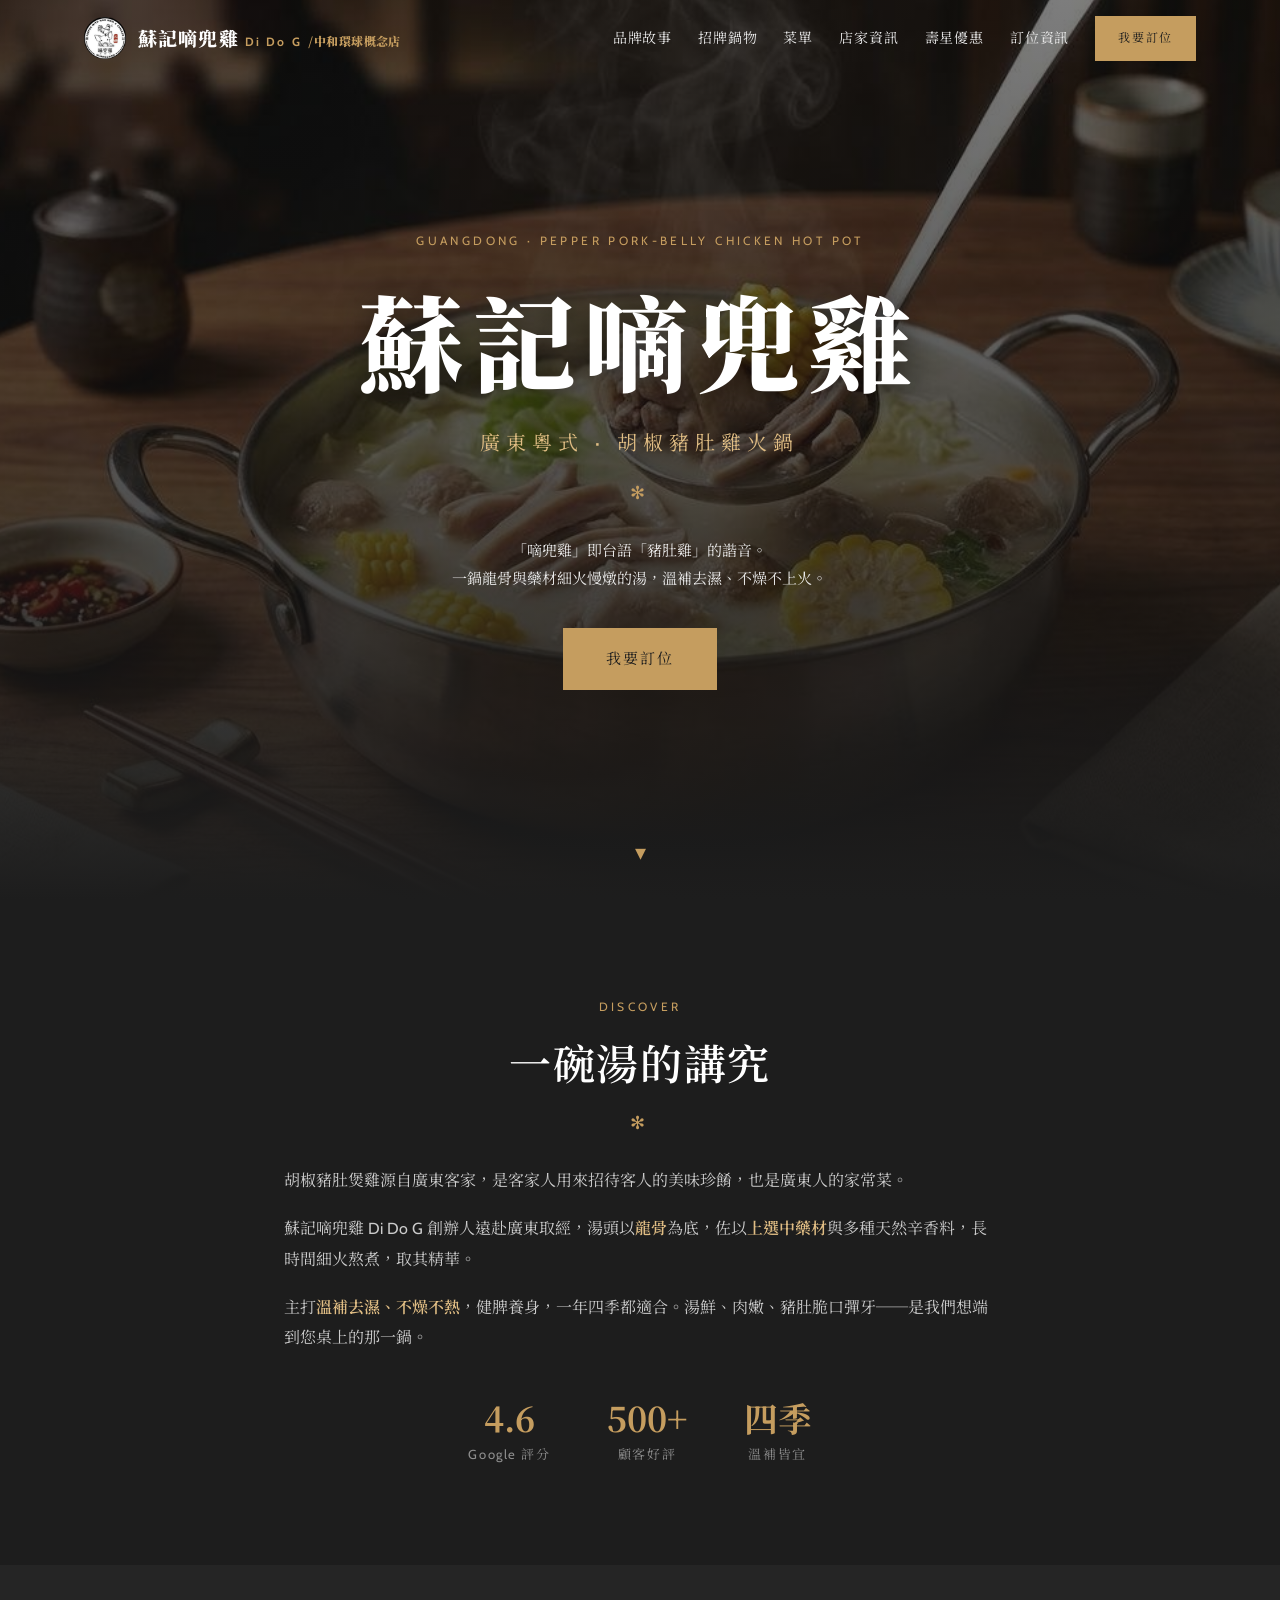
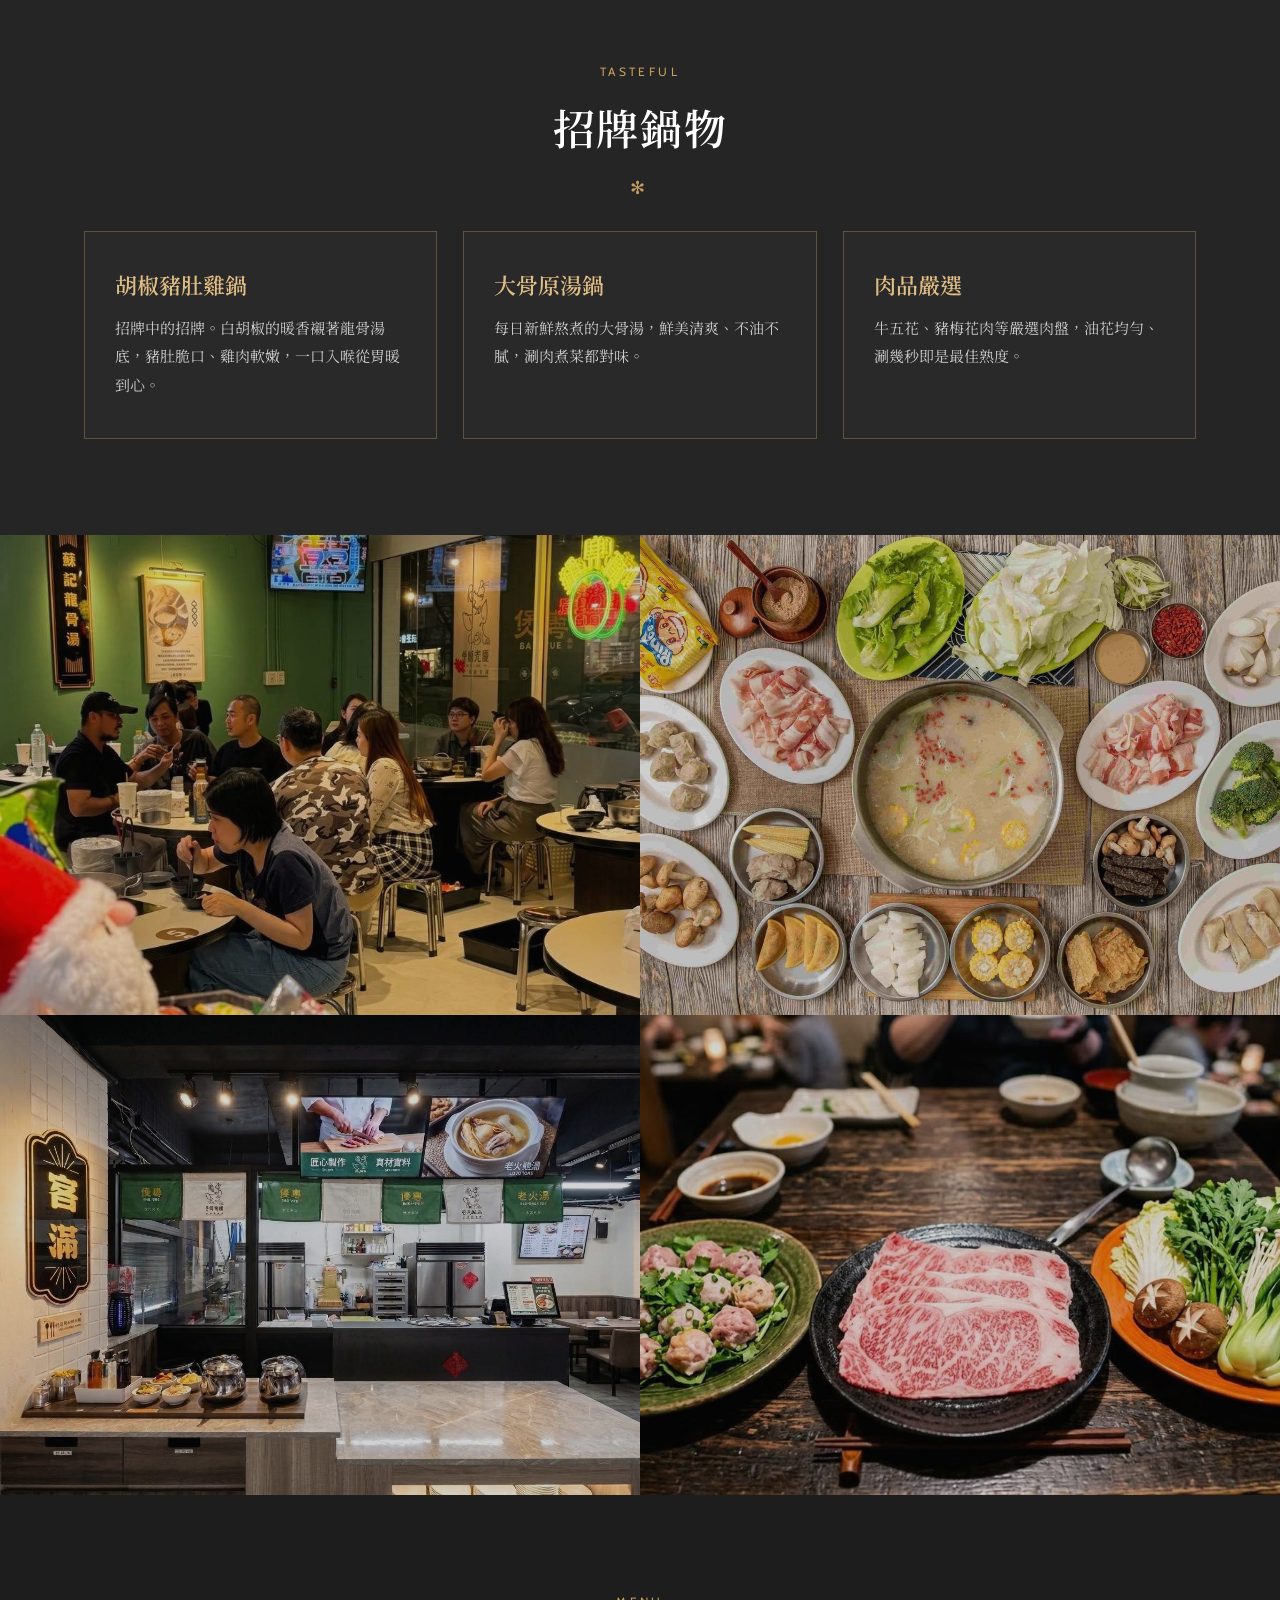
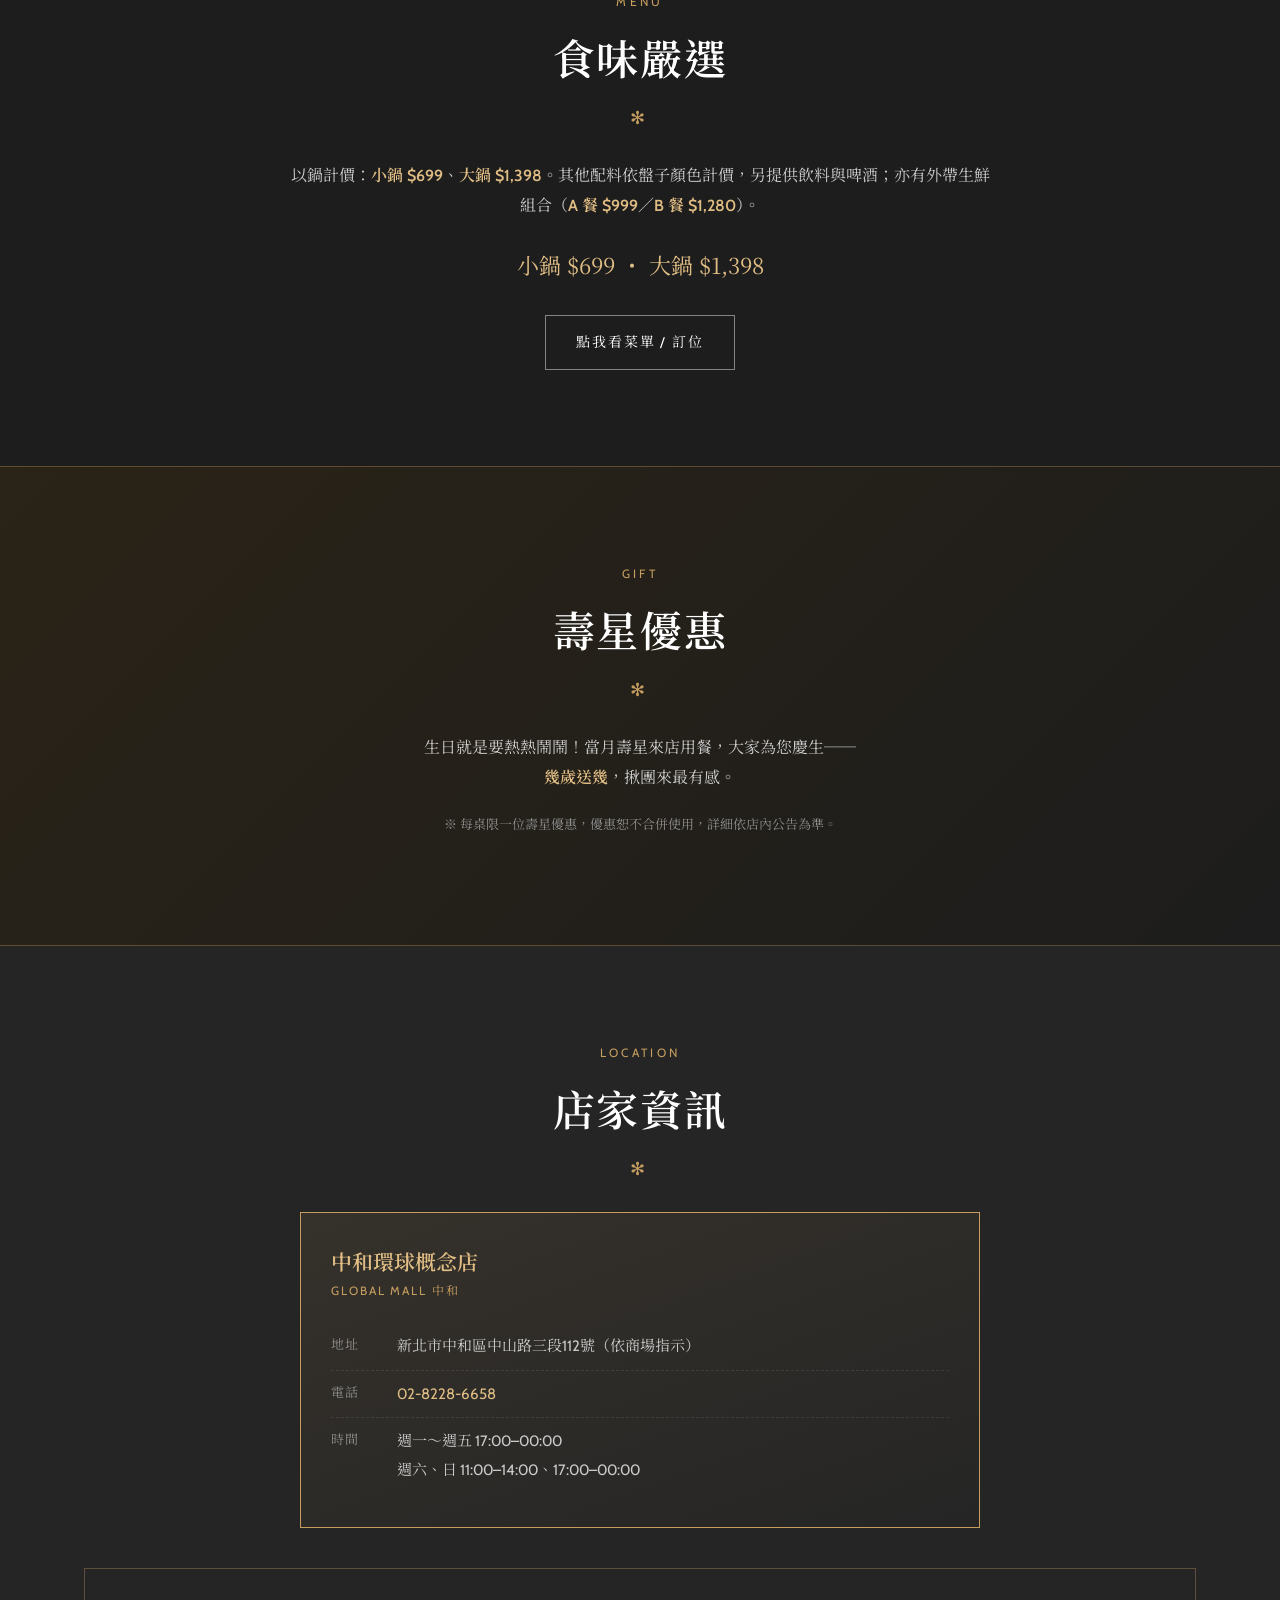
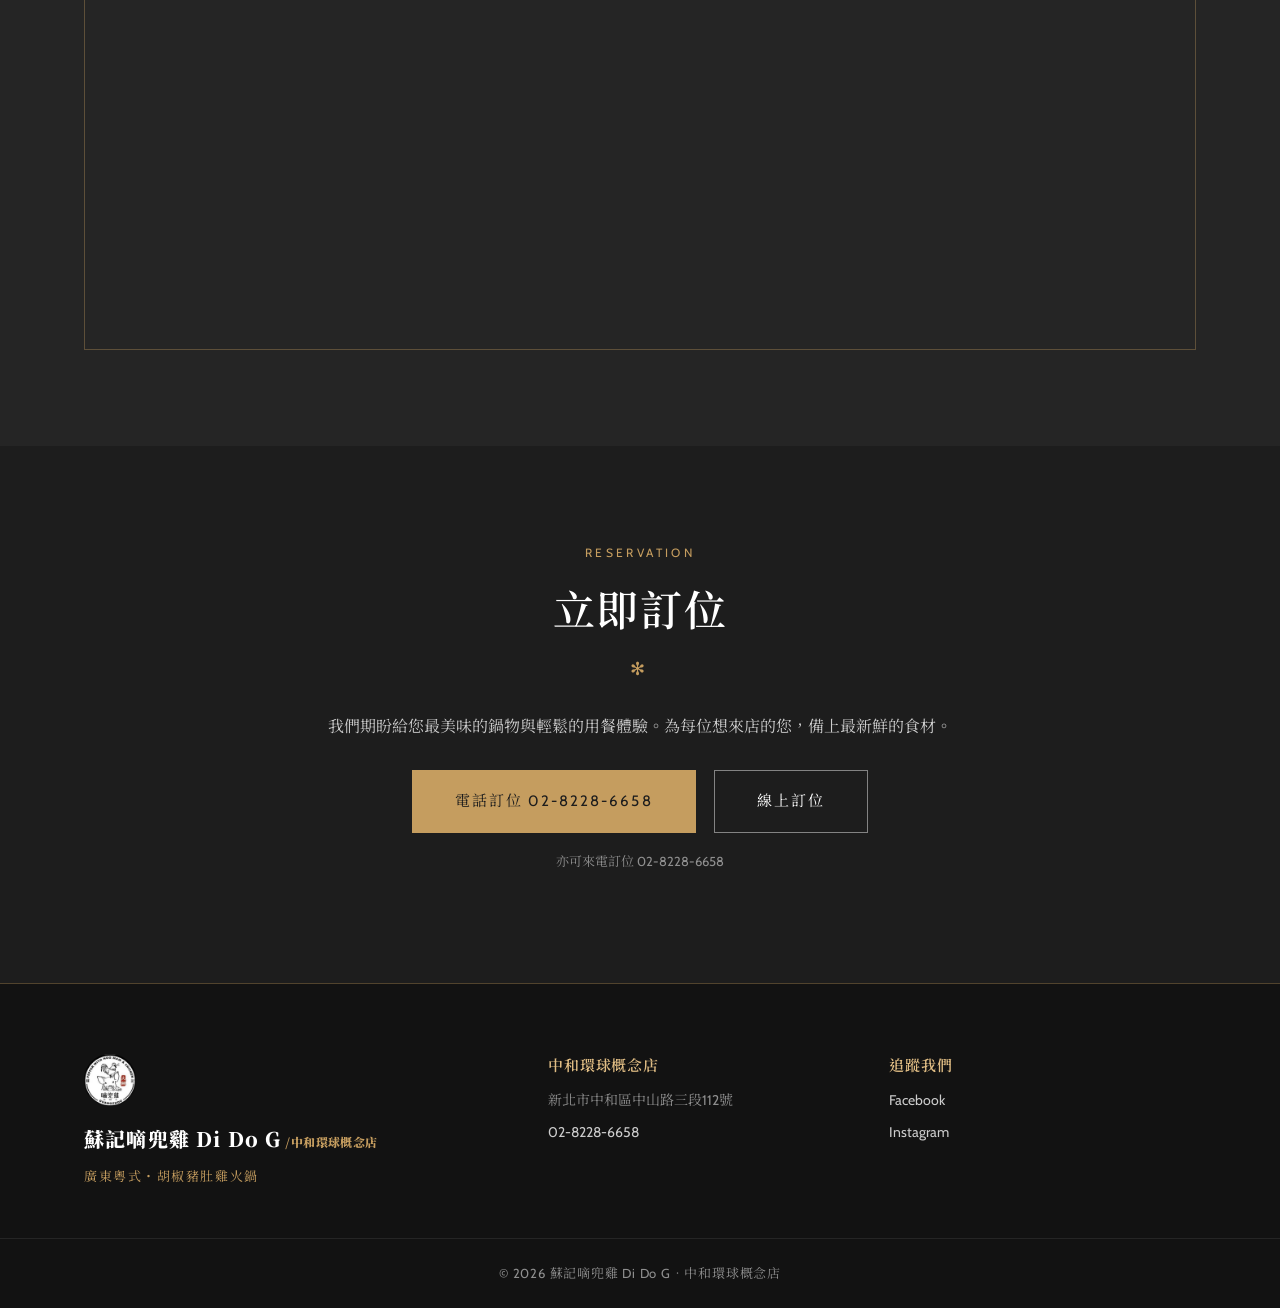
<file: index.html>
<!DOCTYPE html>
<html lang="zh-Hant">
<head>
<meta charset="utf-8">
<meta name="viewport" content="width=device-width, initial-scale=1">
<title>蘇記嘀兜雞 Di Do G｜中和環球概念店 — 廣東粵式・胡椒豬肚雞火鍋</title>
<meta name="description" content="蘇記嘀兜雞 Di Do G（中和環球概念店）主打廣東粵式胡椒豬肚雞火鍋。「嘀兜雞」即台語「豬肚雞」諧音，湯頭以龍骨、中藥材與辛香料長時間熬煮，溫補去濕不燥。新北中和・環球購物中心。">
<meta property="og:title" content="蘇記嘀兜雞 Di Do G｜中和環球概念店">
<meta property="og:description" content="廣東粵式・胡椒豬肚雞火鍋。溫補去濕，四季皆宜。">
<meta property="og:type" content="restaurant">
<meta property="og:image" content="assets/img/hero.jpg">
<meta name="theme-color" content="#1d1d1d">
<link rel="canonical" href="https://didog.trucop.com/">
<script type="application/ld+json">
{
  "@context":"https://schema.org",
  "@type":"Restaurant",
  "name":"蘇記嘀兜雞 Di Do G｜中和環球概念店",
  "description":"廣東粵式胡椒豬肚雞火鍋。",
  "servesCuisine":["粵式","火鍋","廣東菜"],
  "priceRange":"$$",
  "telephone":"+886-2-8228-6658",
  "url":"https://didog.trucop.com/",
  "image":"https://didog.trucop.com/assets/img/hero.jpg",
  "address":{"@type":"PostalAddress","streetAddress":"中山路三段112號","addressLocality":"中和區","addressRegion":"新北市","addressCountry":"TW"},
  "openingHoursSpecification":[
    {"@type":"OpeningHoursSpecification","dayOfWeek":["Monday","Tuesday","Wednesday","Thursday","Friday"],"opens":"17:00","closes":"00:00"},
    {"@type":"OpeningHoursSpecification","dayOfWeek":["Saturday","Sunday"],"opens":"11:00","closes":"14:00"},
    {"@type":"OpeningHoursSpecification","dayOfWeek":["Saturday","Sunday"],"opens":"17:00","closes":"00:00"}
  ],
  "sameAs":["https://www.instagram.com/didog260214/","https://www.facebook.com/people/61587805287866/"],
  "aggregateRating":{"@type":"AggregateRating","ratingValue":"4.6","reviewCount":"500"}
}
</script>
<link rel="icon" href="assets/favicon.png" type="image/png">
<link rel="apple-touch-icon" href="assets/apple-touch-icon.png">
<link rel="preconnect" href="https://fonts.googleapis.com">
<link rel="preconnect" href="https://fonts.gstatic.com" crossorigin>
<link href="https://fonts.googleapis.com/css2?family=Cabin:ital,wght@0,400;0,500;0,600;0,700;1,400&family=Noto+Serif+TC:wght@400;600;900&display=swap" rel="stylesheet">
<link rel="stylesheet" href="css/style.css">
</head>
<body>

<!-- 導覽 -->
<header class="nav" id="nav">
  <div class="nav__inner">
    <a class="brand" href="#top">
      <img src="assets/logo.png" alt="蘇記嘀兜雞 Di Do G" class="brand__logo">
      <span class="brand__name">蘇記嘀兜雞 <em>Di&nbsp;Do&nbsp;G</em> <span class="brand__branch">/中和環球概念店</span></span>
    </a>
    <nav class="nav__menu" id="navMenu">
      <a href="#story">品牌故事</a>
      <a href="#dish">招牌鍋物</a>
      <a href="menu.html">菜單</a>
      <a href="#stores">店家資訊</a>
      <a href="#birthday">壽星優惠</a>
      <a href="#booking">訂位資訊</a>
    </nav>
    <a class="btn btn--gold nav__cta" href="#booking">我要訂位</a>
    <button class="nav__toggle" id="navToggle" aria-label="選單"><span></span><span></span><span></span></button>
  </div>
</header>

<!-- Hero -->
<section class="hero" id="top">
  <div class="hero__bg" style="background-image:url('assets/img/hero.jpg')"></div>
  <div class="hero__overlay"></div>
  <div class="hero__content">
    <p class="kicker">GUANGDONG · PEPPER PORK-BELLY CHICKEN HOT POT</p>
    <h1 class="hero__title">蘇記嘀兜雞</h1>
    <p class="hero__sub">廣東粵式 · 胡椒豬肚雞火鍋</p>
    <div class="divider">✻</div>
    <p class="hero__lead">「嘀兜雞」即台語「豬肚雞」的諧音。<br>一鍋龍骨與藥材細火慢燉的湯，溫補去濕、不燥不上火。</p>
    <a class="btn btn--gold btn--lg" href="#booking">我要訂位</a>
  </div>
  <a class="hero__scroll" href="#story" aria-label="向下">▾</a>
</section>

<!-- 品牌故事 -->
<section class="section" id="story">
  <div class="wrap wrap--narrow">
    <p class="kicker center">DISCOVER</p>
    <h2 class="h2 center">一碗湯的講究</h2>
    <div class="divider center">✻</div>
    <p class="p">胡椒豬肚煲雞源自廣東客家，是客家人用來招待客人的美味珍餚，也是廣東人的家常菜。</p>
    <p class="p">蘇記嘀兜雞 Di Do G 創辦人遠赴廣東取經，湯頭以<strong>龍骨</strong>為底，佐以<strong>上選中藥材</strong>與多種天然辛香料，長時間細火熬煮，取其精華。</p>
    <p class="p">主打<strong>溫補去濕、不燥不熱</strong>，健脾養身，一年四季都適合。湯鮮、肉嫩、豬肚脆口彈牙──是我們想端到您桌上的那一鍋。</p>
    <div class="stats">
      <div class="stat"><b>4.6</b><span>Google 評分</span></div>
      <div class="stat"><b>500+</b><span>顧客好評</span></div>
      <div class="stat"><b>四季</b><span>溫補皆宜</span></div>
    </div>
  </div>
</section>

<!-- 招牌 -->
<section class="section section--dark" id="dish">
  <div class="wrap">
    <p class="kicker center">TASTEFUL</p>
    <h2 class="h2 center">招牌鍋物</h2>
    <div class="divider center">✻</div>
    <div class="cards">
      <article class="card">
        <h3>胡椒豬肚雞鍋</h3>
        <p>招牌中的招牌。白胡椒的暖香襯著龍骨湯底，豬肚脆口、雞肉軟嫩，一口入喉從胃暖到心。</p>
      </article>
      <article class="card">
        <h3>大骨原湯鍋</h3>
        <p>每日新鮮熬煮的大骨湯，鮮美清爽、不油不膩，涮肉煮菜都對味。</p>
      </article>
      <article class="card">
        <h3>肉品嚴選</h3>
        <p>牛五花、豬梅花肉等嚴選肉盤，油花均勻、涮幾秒即是最佳熟度。</p>
      </article>
    </div>
  </div>
</section>

<!-- 照片 -->
<section class="gallery">
  <div class="gallery__grid">
    <figure class="gallery__item"><img src="assets/img/dish-1.jpg" alt="胡椒豬肚雞鍋" loading="lazy"></figure>
    <figure class="gallery__item"><img src="assets/img/dish-2.jpg" alt="嚴選肉品" loading="lazy"></figure>
    <figure class="gallery__item"><img src="assets/img/dish-3.jpg" alt="鮮蔬火鍋料" loading="lazy"></figure>
    <figure class="gallery__item"><img src="assets/img/dish-4.jpg" alt="溫補湯頭" loading="lazy"></figure>
  </div>
</section>

<!-- 菜單 -->
<section class="section" id="menu">
  <div class="wrap wrap--narrow center">
    <p class="kicker center">MENU</p>
    <h2 class="h2 center">食味嚴選</h2>
    <div class="divider center">✻</div>
    <p class="p">以鍋計價：<strong>小鍋 $699</strong>、<strong>大鍋 $1,398</strong>。其他配料依盤子顏色計價，另提供飲料與啤酒；亦有外帶生鮮組合（<strong>A 餐 $999</strong>／<strong>B 餐 $1,280</strong>）。</p>
    <p class="price">小鍋 $699 ・ 大鍋 $1,398</p>
    <a class="btn btn--line" href="menu.html">點我看菜單 / 訂位</a>
  </div>
</section>

<!-- 壽星優惠 -->
<section class="section section--gold" id="birthday">
  <div class="wrap wrap--narrow center">
    <p class="kicker center">GIFT</p>
    <h2 class="h2 center">壽星優惠</h2>
    <div class="divider center">✻</div>
    <p class="p">生日就是要熱熱鬧鬧！當月壽星來店用餐，大家為您慶生──<br><strong>幾歲送幾</strong>，揪團來最有感。</p>
    <p class="fine">※ 每桌限一位壽星優惠，優惠恕不合併使用，詳細依店內公告為準。</p>
  </div>
</section>

<!-- 分店資訊 -->
<section class="section section--dark" id="stores">
  <div class="wrap">
    <p class="kicker center">LOCATION</p>
    <h2 class="h2 center">店家資訊</h2>
    <div class="divider center">✻</div>
    <div class="stores">
      <div class="store store--main">
        <h3>中和環球概念店</h3>
        <p class="store__tag">Global Mall 中和</p>
        <ul>
          <li><span>地址</span>新北市中和區中山路三段112號（依商場指示）</li>
          <li><span>電話</span><a href="tel:0282286658">02-8228-6658</a></li>
          <li><span>時間</span>週一～週五 17:00–00:00<br>週六、日 11:00–14:00、17:00–00:00</li>
        </ul>
      </div>
    </div>
    <div class="map">
      <iframe title="地圖" src="https://www.google.com/maps?q=%E6%96%B0%E5%8C%97%E5%B8%82%E4%B8%AD%E5%92%8C%E5%8D%80%E4%B8%AD%E5%B1%B1%E8%B7%AF%E4%B8%89%E6%AE%B5112%E8%99%9F&output=embed" loading="lazy" referrerpolicy="no-referrer-when-downgrade"></iframe>
    </div>
  </div>
</section>

<!-- 訂位 -->
<section class="section" id="booking">
  <div class="wrap wrap--narrow center">
    <p class="kicker center">RESERVATION</p>
    <h2 class="h2 center">立即訂位</h2>
    <div class="divider center">✻</div>
    <p class="p">我們期盼給您最美味的鍋物與輕鬆的用餐體驗。為每位想來店的您，備上最新鮮的食材。</p>
    <div class="cta-row">
      <a class="btn btn--gold btn--lg" href="tel:0282286658">電話訂位 02-8228-6658</a>
      <a class="btn btn--line btn--lg" href="https://didog.trucop.com/booking/" data-booking>線上訂位</a>
    </div>
    <p class="fine">亦可來電訂位 02-8228-6658</p>
  </div>
</section>

<!-- 頁尾 -->
<footer class="footer">
  <div class="wrap footer__inner">
    <div class="footer__brand">
      <img src="assets/logo.png" alt="Di Do G" class="footer__logo">
      <p class="footer__name">蘇記嘀兜雞 Di Do G<span class="brand__branch"> /中和環球概念店</span></p>
      <p class="footer__tag">廣東粵式・胡椒豬肚雞火鍋</p>
    </div>
    <div class="footer__col">
      <h4>中和環球概念店</h4>
      <p>新北市中和區中山路三段112號</p>
      <p><a href="tel:0282286658">02-8228-6658</a></p>
    </div>
    <div class="footer__col">
      <h4>追蹤我們</h4>
      <p><a href="https://www.facebook.com/people/61587805287866/" target="_blank" rel="noopener">Facebook</a></p>
      <p><a href="https://www.instagram.com/didog260214/" target="_blank" rel="noopener">Instagram</a></p>
    </div>
  </div>
  <div class="footer__bottom">
    <p>© <span id="year"></span> 蘇記嘀兜雞 Di Do G．中和環球概念店</p>
  </div>
</footer>

<button class="to-top" id="toTop" aria-label="回頂端">↑</button>
<script src="js/main.js"></script>
</body>
</html>
</file>
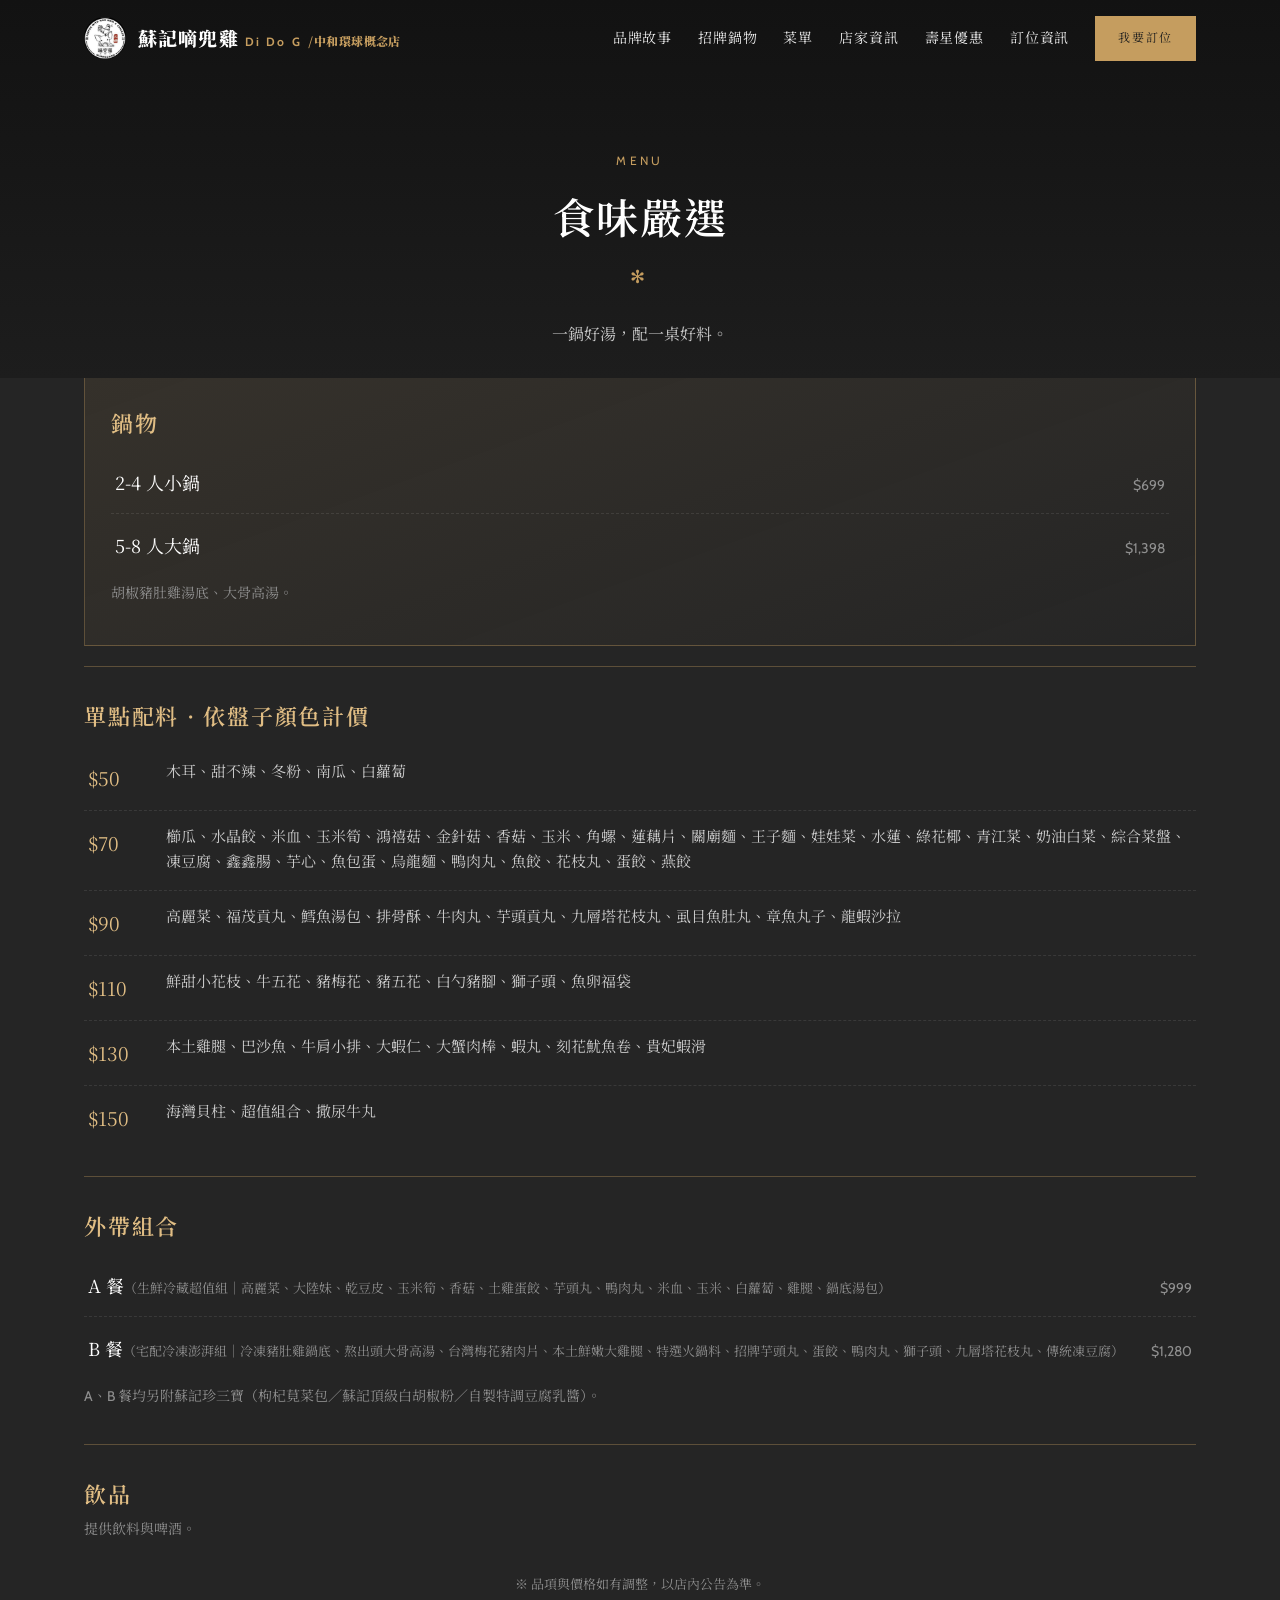
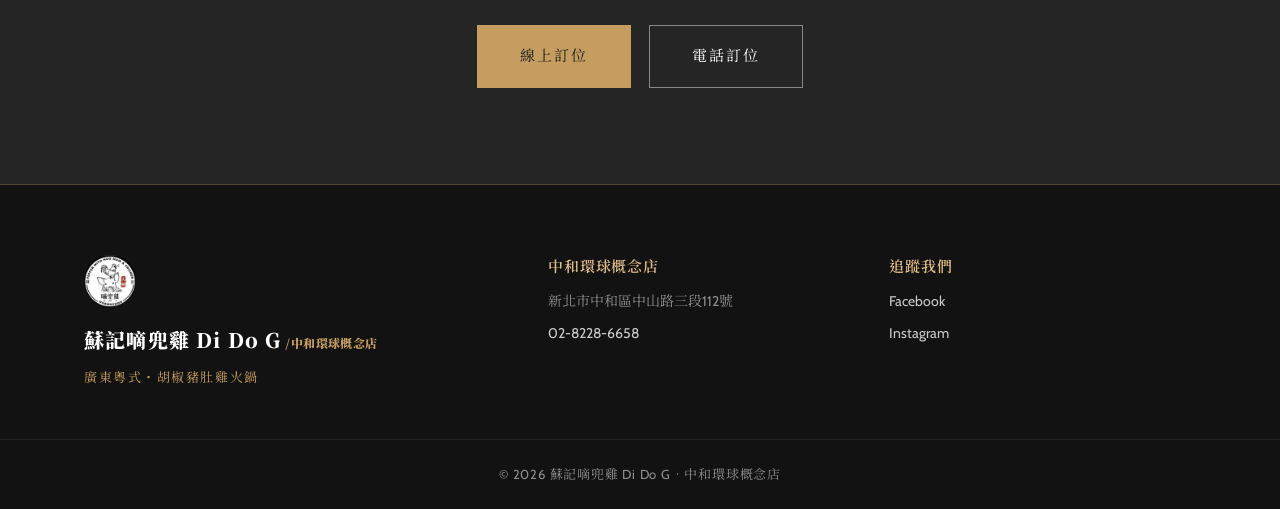
<file: menu.html>
<!DOCTYPE html>
<html lang="zh-Hant">
<head>
<meta charset="utf-8">
<meta name="viewport" content="width=device-width, initial-scale=1">
<title>菜單 Menu ｜ 蘇記嘀兜雞 Di Do G 中和環球概念店</title>
<meta name="description" content="蘇記嘀兜雞 Di Do G 菜單：胡椒豬肚雞鍋 小鍋$699／大鍋$1398，單點配料依盤子顏色計價（50~150元），並提供飲料與啤酒。">
<link rel="canonical" href="https://didog.trucop.com/menu.html">
<meta property="og:title" content="菜單 Menu ｜ 蘇記嘀兜雞 Di Do G">
<meta property="og:image" content="assets/img/hero.jpg">
<link rel="icon" href="assets/favicon.png" type="image/png">
<link rel="apple-touch-icon" href="assets/apple-touch-icon.png">
<link rel="preconnect" href="https://fonts.googleapis.com">
<link rel="preconnect" href="https://fonts.gstatic.com" crossorigin>
<link href="https://fonts.googleapis.com/css2?family=Cabin:ital,wght@0,400;0,600;1,400&family=Noto+Serif+TC:wght@400;600;900&display=swap" rel="stylesheet">
<link rel="stylesheet" href="css/style.css">
</head>
<body>

<header class="nav scrolled" id="nav">
  <div class="nav__inner">
    <a class="brand" href="index.html">
      <img src="assets/logo.png" alt="蘇記嘀兜雞 Di Do G" class="brand__logo">
      <span class="brand__name">蘇記嘀兜雞 <em>Di&nbsp;Do&nbsp;G</em> <span class="brand__branch">/中和環球概念店</span></span>
    </a>
    <nav class="nav__menu" id="navMenu">
      <a href="index.html#story">品牌故事</a>
      <a href="index.html#dish">招牌鍋物</a>
      <a href="menu.html">菜單</a>
      <a href="index.html#stores">店家資訊</a>
      <a href="index.html#birthday">壽星優惠</a>
      <a href="index.html#booking">訂位資訊</a>
    </nav>
    <a class="btn btn--gold nav__cta" href="index.html#booking">我要訂位</a>
    <button class="nav__toggle" id="navToggle" aria-label="選單"><span></span><span></span><span></span></button>
  </div>
</header>

<section class="page-head">
  <div class="wrap center">
    <p class="kicker center">MENU</p>
    <h1 class="h2">食味嚴選</h1>
    <div class="divider center">✻</div>
    <p class="p">一鍋好湯，配一桌好料。</p>
  </div>
</section>

<section class="section section--dark" style="padding-top:0">
  <div class="wrap">

    <div class="menu-block menu-block--hl">
      <h3 class="menu-block__title">鍋物</h3>
      <ul class="menu-list">
        <li><span class="mi">2-4 人小鍋</span><span class="md">$699</span></li>
        <li><span class="mi">5-8 人大鍋</span><span class="md">$1,398</span></li>
      </ul>
      <p class="menu-note">胡椒豬肚雞湯底、大骨高湯。</p>
    </div>

    <div class="menu-block">
      <h3 class="menu-block__title">單點配料 · 依盤子顏色計價</h3>
      <ul class="ptable">
        <li><span class="price-tag">$50</span><span class="items">木耳、甜不辣、冬粉、南瓜、白蘿蔔</span></li>
        <li><span class="price-tag">$70</span><span class="items">櫛瓜、水晶餃、米血、玉米筍、鴻禧菇、金針菇、香菇、玉米、角螺、蓮藕片、關廟麵、王子麵、娃娃菜、水蓮、綠花椰、青江菜、奶油白菜、綜合菜盤、凍豆腐、鑫鑫腸、芋心、魚包蛋、烏龍麵、鴨肉丸、魚餃、花枝丸、蛋餃、燕餃</span></li>
        <li><span class="price-tag">$90</span><span class="items">高麗菜、福茂貢丸、鱈魚湯包、排骨酥、牛肉丸、芋頭貢丸、九層塔花枝丸、虱目魚肚丸、章魚丸子、龍蝦沙拉</span></li>
        <li><span class="price-tag">$110</span><span class="items">鮮甜小花枝、牛五花、豬梅花、豬五花、白勺豬腳、獅子頭、魚卵福袋</span></li>
        <li><span class="price-tag">$130</span><span class="items">本土雞腿、巴沙魚、牛肩小排、大蝦仁、大蟹肉棒、蝦丸、刻花魷魚卷、貴妃蝦滑</span></li>
        <li><span class="price-tag">$150</span><span class="items">海灣貝柱、超值組合、撒尿牛丸</span></li>
      </ul>
    </div>

    <div class="menu-block">
      <h3 class="menu-block__title">外帶組合</h3>
      <ul class="menu-list">
        <li><span class="mi">A 餐<span class="combo-items">（生鮮冷藏超值組｜高麗菜、大陸妹、乾豆皮、玉米筍、香菇、土雞蛋餃、芋頭丸、鴨肉丸、米血、玉米、白蘿蔔、雞腿、鍋底湯包）</span></span><span class="md">$999</span></li>
        <li><span class="mi">B 餐<span class="combo-items">（宅配冷凍澎湃組｜冷凍豬肚雞鍋底、熬出頭大骨高湯、台灣梅花豬肉片、本土鮮嫩大雞腿、特選火鍋料、招牌芋頭丸、蛋餃、鴨肉丸、獅子頭、九層塔花枝丸、傳統凍豆腐）</span></span><span class="md">$1,280</span></li>
      </ul>
      <p class="menu-note">A、B 餐均另附蘇記珍三寶（枸杞莧菜包／蘇記頂級白胡椒粉／自製特調豆腐乳醬）。</p>
    </div>

    <div class="menu-block">
      <h3 class="menu-block__title">飲品</h3>
      <p class="menu-note">提供飲料與啤酒。</p>
    </div>

    <p class="fine center">※ 品項與價格如有調整，以店內公告為準。</p>

    <div class="cta-row">
      <a class="btn btn--gold btn--lg" href="https://didog.trucop.com/booking/" data-booking>線上訂位</a>
      <a class="btn btn--line btn--lg" href="tel:0282286658">電話訂位</a>
    </div>
  </div>
</section>

<footer class="footer">
  <div class="wrap footer__inner">
    <div class="footer__brand">
      <img src="assets/logo.png" alt="Di Do G" class="footer__logo">
      <p class="footer__name">蘇記嘀兜雞 Di Do G<span class="brand__branch"> /中和環球概念店</span></p>
      <p class="footer__tag">廣東粵式・胡椒豬肚雞火鍋</p>
    </div>
    <div class="footer__col"><h4>中和環球概念店</h4><p>新北市中和區中山路三段112號</p><p><a href="tel:0282286658">02-8228-6658</a></p></div>
    <div class="footer__col"><h4>追蹤我們</h4><p><a href="https://www.facebook.com/people/61587805287866/" target="_blank" rel="noopener">Facebook</a></p><p><a href="https://www.instagram.com/didog260214/" target="_blank" rel="noopener">Instagram</a></p></div>
  </div>
  <div class="footer__bottom"><p>© <span id="year"></span> 蘇記嘀兜雞 Di Do G．中和環球概念店</p></div>
</footer>

<script src="js/main.js"></script>
</body>
</html>
</file>
<file: css/style.css>
/* ===== 蘇記嘀兜雞 Di Do G — 網站樣式 =====
   參考 hotpot106.com.tw 的深色×金色質感，重新實作 */

:root{
  --bg:#1d1d1d;
  --bg-2:#252525;
  --bg-3:#121212;
  --gold:#c59d5f;
  --gold-2:#e0bd84;
  --line:rgba(197,157,95,.35);
  --txt:#ffffff;
  --txt-2:#cccccc;
  --txt-3:#8f8f8f;
  --serif:"Noto Serif TC",serif;
  --sans:"Cabin","Noto Serif TC",-apple-system,"PingFang TC","Microsoft JhengHei",sans-serif;
  --maxw:1160px;
}

*{box-sizing:border-box}
html{scroll-behavior:smooth}
body{
  margin:0;background:var(--bg);color:var(--txt);
  font-family:var(--sans);font-size:16px;line-height:1.9;
  -webkit-font-smoothing:antialiased;overflow-x:hidden;
}
img{max-width:100%;display:block}
a{color:inherit;text-decoration:none}
h1,h2,h3,h4{font-family:var(--serif);font-weight:600;line-height:1.4;margin:0}
strong{color:var(--gold-2);font-weight:600}

.wrap{max-width:var(--maxw);margin:0 auto;padding:0 24px}
.wrap--narrow{max-width:760px}
.center{text-align:center}

.kicker{
  font-family:var(--sans);font-size:12px;letter-spacing:.28em;
  color:var(--gold);text-transform:uppercase;margin:0 0 14px
}
.h2{font-size:clamp(28px,4vw,42px);letter-spacing:.04em}
.p{margin:0 0 18px;color:var(--txt-2)}
.fine{font-size:13px;color:var(--txt-3);margin-top:16px}

.divider{color:var(--gold);margin:14px 0 26px;font-size:18px;letter-spacing:.3em}
.divider.center{text-align:center}

/* ---- 按鈕 ---- */
.btn{
  display:inline-block;font-family:var(--sans);font-size:14px;letter-spacing:.14em;
  padding:13px 30px;border:1px solid var(--gold);color:var(--gold);
  transition:.25s;cursor:pointer;background:transparent;text-transform:uppercase
}
.btn:hover{background:var(--gold);color:#1d1d1d}
.btn--gold{background:var(--gold);color:#1d1d1d}
.btn--gold:hover{background:var(--gold-2);border-color:var(--gold-2)}
.btn--line{color:var(--txt);border-color:rgba(255,255,255,.45)}
.btn--line:hover{background:#fff;color:#1d1d1d;border-color:#fff}
.btn--lg{padding:16px 42px;font-size:15px}

/* ---- 導覽 ---- */
.nav{position:fixed;top:0;left:0;right:0;z-index:50;transition:.3s;background:transparent}
.nav.scrolled{background:rgba(18,18,18,.94);backdrop-filter:blur(8px);box-shadow:0 1px 0 rgba(255,255,255,.06)}
.nav__inner{max-width:var(--maxw);margin:0 auto;padding:16px 24px;display:flex;align-items:center;gap:26px}
.brand{display:flex;align-items:center;gap:12px}
.brand__logo{width:42px;height:42px}
.brand__name{font-family:var(--serif);font-weight:900;font-size:19px;letter-spacing:.06em;white-space:nowrap}
.brand__name em{font-family:var(--sans);font-style:normal;font-size:12px;letter-spacing:.18em;color:var(--gold)}
.brand__branch{font-size:12px;letter-spacing:.04em;color:var(--gold);white-space:nowrap}
.combo-items{font-family:var(--sans);font-size:13px;font-weight:400;color:var(--txt-3);letter-spacing:0;line-height:1.7}
.nav__menu{margin-left:auto;display:flex;gap:26px;font-size:14px;letter-spacing:.06em}
.nav__menu a{color:#e9e9e9;position:relative;padding:6px 0}
.nav__menu a::after{content:"";position:absolute;left:0;bottom:0;width:0;height:1px;background:var(--gold);transition:.25s}
.nav__menu a:hover::after{width:100%}
.nav__cta{padding:10px 22px;font-size:12px}
.nav__toggle{display:none;flex-direction:column;gap:5px;background:none;border:0;cursor:pointer;padding:8px}
.nav__toggle span{width:24px;height:2px;background:#fff;display:block;transition:.3s}

/* ---- Hero ---- */
.hero{position:relative;min-height:100vh;display:flex;align-items:center;justify-content:center;text-align:center;overflow:hidden}
.hero__bg{position:absolute;inset:0;background-size:cover;background-position:center;transform:scale(1.05);animation:kenburns 18s ease-in-out infinite alternate}
@keyframes kenburns{from{transform:scale(1.05)}to{transform:scale(1.15)}}
.hero__overlay{position:absolute;inset:0;background:linear-gradient(180deg,rgba(18,18,18,.55),rgba(18,18,18,.75) 60%,#1d1d1d)}
.hero__content{position:relative;z-index:2;padding:120px 24px 100px;animation:fadeUp 1s .2s both}
@keyframes fadeUp{from{opacity:0;transform:translateY(24px)}to{opacity:1;transform:none}}
.hero__title{font-size:clamp(44px,9vw,104px);font-weight:900;letter-spacing:.08em;text-shadow:0 4px 30px rgba(0,0,0,.5)}
.hero__sub{font-size:clamp(15px,2vw,20px);letter-spacing:.3em;color:var(--gold-2);margin:12px 0 0}
.hero__lead{color:#eaeaea;max-width:560px;margin:0 auto 34px;font-size:15px}
.hero__scroll{position:absolute;bottom:26px;left:50%;transform:translateX(-50%);z-index:2;color:var(--gold);font-size:22px;animation:bob 1.8s infinite}
@keyframes bob{0%,100%{transform:translate(-50%,0)}50%{transform:translate(-50%,8px)}}

/* ---- Section ---- */
.section{padding:96px 0}
.section--dark{background:var(--bg-2)}
.section--gold{background:linear-gradient(135deg,#2a2317,#1d1d1d);border-top:1px solid var(--line);border-bottom:1px solid var(--line)}

.stats{display:flex;justify-content:center;gap:56px;margin-top:44px;flex-wrap:wrap}
.stat{text-align:center}
.stat b{display:block;font-family:var(--serif);font-size:34px;color:var(--gold);line-height:1.2}
.stat span{font-size:13px;letter-spacing:.12em;color:var(--txt-3)}

/* ---- 卡片 ---- */
.cards{display:grid;grid-template-columns:repeat(3,1fr);gap:26px;margin-top:8px}
.card{border:1px solid var(--line);padding:38px 30px;background:rgba(255,255,255,.02);transition:.3s}
.card:hover{border-color:var(--gold);transform:translateY(-4px)}
.card h3{font-size:22px;margin-bottom:14px;color:var(--gold-2)}
.card p{color:var(--txt-2);font-size:15px;margin:0}

/* ---- Gallery ---- */
.gallery__grid{display:grid;grid-template-columns:repeat(2,1fr);grid-auto-rows:1fr}
.gallery__item{margin:0;overflow:hidden;position:relative;aspect-ratio:4/3}
.gallery__item img{width:100%;height:100%;object-fit:cover;transition:.6s}
.gallery__item:hover img{transform:scale(1.08)}
.gallery__item::after{content:"";position:absolute;inset:0;background:rgba(18,18,18,.18);transition:.4s}
.gallery__item:hover::after{background:rgba(18,18,18,0)}

.price{font-family:var(--serif);font-size:22px;color:var(--gold-2);margin:22px 0 30px}

/* ---- 分店 ---- */
.stores{display:grid;grid-template-columns:minmax(0,680px);justify-content:center;gap:26px;margin-bottom:40px}
.store{border:1px solid var(--line);padding:34px 30px;background:rgba(255,255,255,.02)}
.store--main{border-color:var(--gold);background:linear-gradient(160deg,rgba(197,157,95,.10),transparent)}
.store h3{font-size:21px;color:var(--gold-2);margin-bottom:4px}
.store__tag{font-size:12px;letter-spacing:.16em;color:var(--gold);margin:0 0 20px;text-transform:uppercase}
.store ul{list-style:none;margin:0;padding:0}
.store li{display:flex;gap:14px;padding:9px 0;border-bottom:1px dashed rgba(255,255,255,.09);font-size:15px;color:var(--txt-2)}
.store li:last-child{border-bottom:0}
.store li span{flex:0 0 52px;color:var(--txt-3);font-size:13px;letter-spacing:.1em}
.store a{color:var(--gold-2)}

.map{border:1px solid var(--line);line-height:0}
.map iframe{width:100%;height:380px;border:0;filter:grayscale(.3) contrast(.95)}

/* ---- 訂位 CTA ---- */
.cta-row{display:flex;gap:18px;justify-content:center;flex-wrap:wrap;margin-top:28px}

/* ---- 頁尾 ---- */
.footer{background:var(--bg-3);border-top:1px solid var(--line);padding:70px 0 0}
.footer__inner{display:grid;grid-template-columns:1.4fr 1fr 1fr;gap:34px}
.footer__logo{width:52px;height:52px;margin-bottom:14px}
.footer__name{font-family:var(--serif);font-weight:900;font-size:20px;letter-spacing:.06em;margin:0}
.footer__tag{color:var(--gold);font-size:13px;letter-spacing:.12em;margin:6px 0 0}
.footer__col h4{font-size:15px;color:var(--gold-2);margin-bottom:12px;letter-spacing:.06em}
.footer__col p{margin:6px 0;color:var(--txt-3);font-size:14px}
.footer__col a{color:var(--txt-2)}
.footer__col a:hover{color:var(--gold)}
.footer__bottom{border-top:1px solid rgba(255,255,255,.08);margin-top:50px;padding:22px 0;text-align:center}
.footer__bottom p{margin:0;font-size:13px;color:var(--txt-3);letter-spacing:.06em}

/* ---- 回頂端 ---- */
.to-top{position:fixed;right:22px;bottom:22px;width:46px;height:46px;border-radius:50%;
  border:1px solid var(--gold);background:rgba(18,18,18,.8);color:var(--gold);cursor:pointer;
  opacity:0;pointer-events:none;transition:.3s;font-size:16px;z-index:40}
.to-top.show{opacity:1;pointer-events:auto}
.to-top:hover{background:var(--gold);color:#1d1d1d}

/* ---- 菜單頁 ---- */
.page-head{padding:150px 0 10px;background:linear-gradient(180deg,#121212,#1d1d1d)}
.menu-block{border-top:1px solid var(--line);padding:34px 0 6px;margin-top:20px}
.menu-block:first-child{border-top:0;margin-top:0}
.menu-block__title{font-size:22px;color:var(--gold-2);letter-spacing:.08em;margin-bottom:6px}
.menu-block--hl{background:linear-gradient(160deg,rgba(197,157,95,.10),transparent);border:1px solid var(--line);padding:30px 26px;margin-top:34px}
.menu-note{color:var(--txt-3);font-size:14px;margin:4px 0 8px}
.menu-list{list-style:none;margin:12px 0 0;padding:0}
.menu-list li{display:flex;justify-content:space-between;gap:18px;align-items:baseline;
  padding:14px 4px;border-bottom:1px dashed rgba(255,255,255,.09)}
.menu-list li:last-child{border-bottom:0}
.menu-list--grid{display:grid;grid-template-columns:1fr 1fr;column-gap:40px}
.menu-list--grid li{display:block}
.menu-list .mi{font-family:var(--serif);font-size:18px;color:#fff}
.menu-list .md{color:var(--txt-3);font-size:14px;text-align:right}

/* ---- 菜單價目表 ---- */
.ptable{list-style:none;margin:14px 0 0;padding:0}
.ptable li{display:flex;gap:18px;align-items:flex-start;padding:14px 4px;border-bottom:1px dashed rgba(255,255,255,.09)}
.ptable li:last-child{border-bottom:0}
.ptable .price-tag{flex:0 0 60px;font-family:var(--serif);font-size:19px;color:var(--gold-2)}
.ptable .items{color:var(--txt-2);font-size:15px;line-height:1.7}

/* ---- 響應式 ---- */
@media(max-width:900px){
  .nav__menu{display:none}
  .nav__menu.open{display:flex;position:absolute;top:100%;left:0;right:0;flex-direction:column;
    gap:0;background:rgba(18,18,18,.98);padding:10px 24px;border-top:1px solid var(--line)}
  .nav__menu.open a{padding:14px 0;border-bottom:1px solid rgba(255,255,255,.06)}
  .nav__toggle{display:flex;margin-left:auto}
  .nav__cta{display:none}
  .cards{grid-template-columns:1fr}
  .gallery__grid{grid-template-columns:repeat(2,1fr)}
  .stores{grid-template-columns:1fr}
  .footer__inner{grid-template-columns:1fr 1fr}
  .section{padding:70px 0}
  .stats{gap:34px}
}
@media(max-width:520px){
  .gallery__grid{grid-template-columns:1fr}
  .footer__inner{grid-template-columns:1fr}
}
</file>
